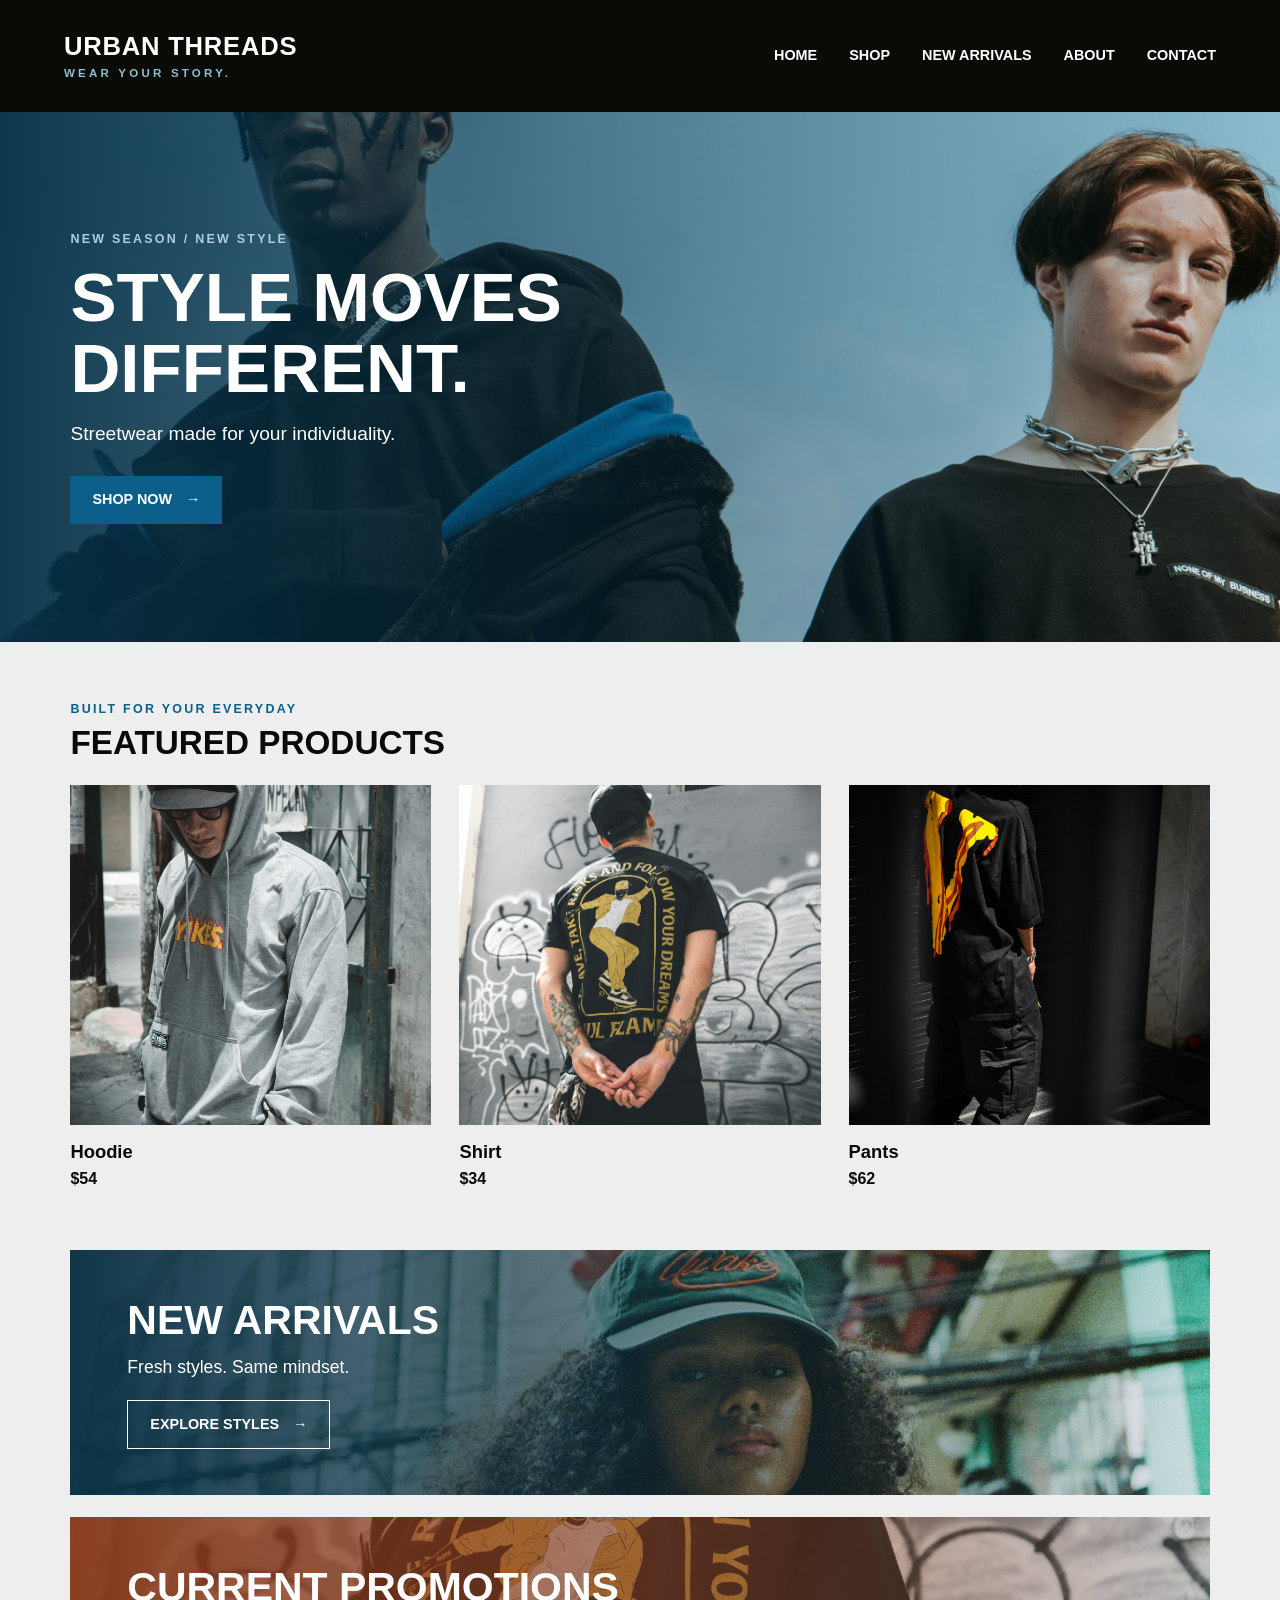
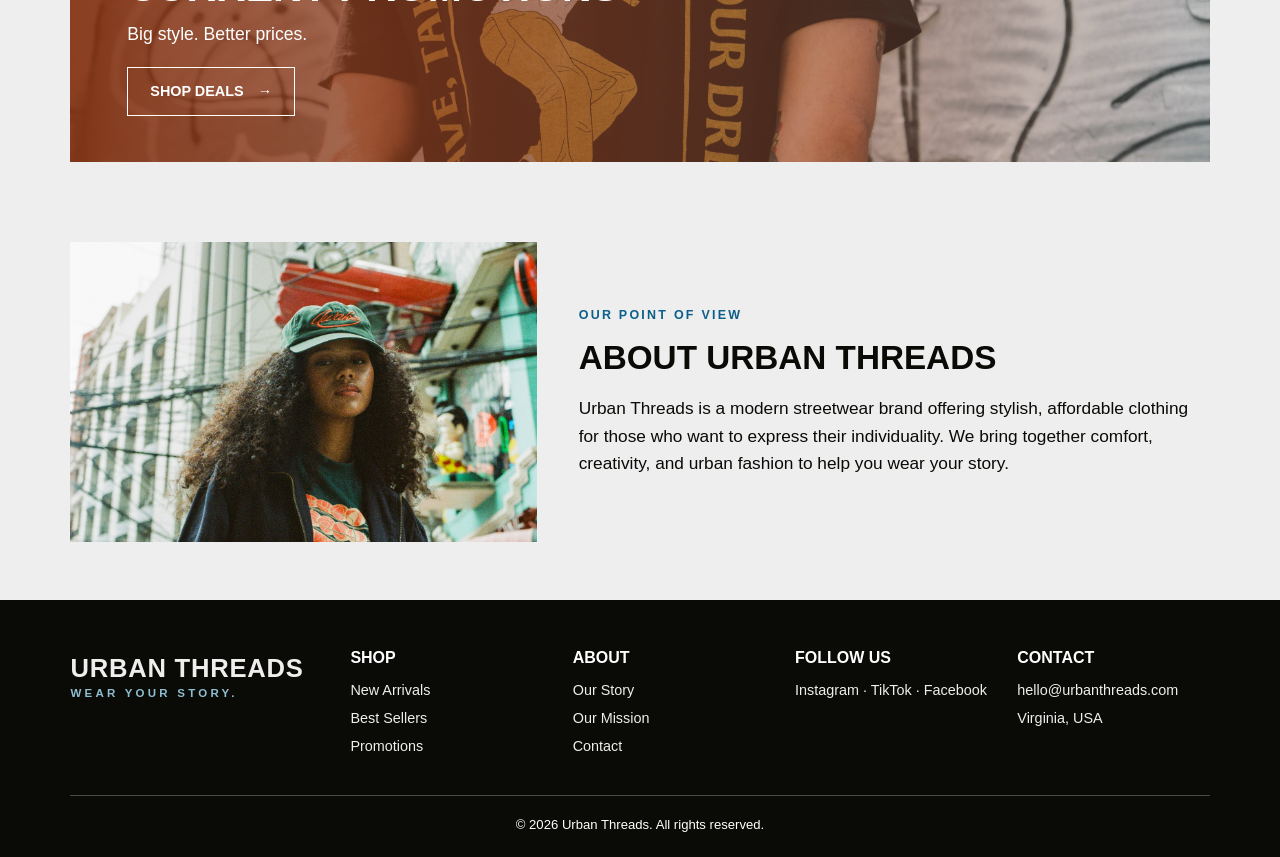
<file: index.html>
<!DOCTYPE html>
<html lang="en">
<head>
  <meta charset="UTF-8">
  <meta name="viewport" content="width=device-width, initial-scale=1.0">
  <title>Urban Threads | Wear Your Story</title>
  <meta name="description" content="Discover modern streetwear at Urban Threads. Shop comfortable styles that help you express your individuality.">
  <link rel="stylesheet" href="css/style.css">
</head>
<body>
  <header class="site-header">
    <a class="brand" href="index.html" aria-label="Urban Threads home">
      <span class="brand-name">URBAN THREADS</span>
      <span class="tagline">WEAR YOUR STORY.</span>
    </a>
    <nav class="main-nav" aria-label="Main navigation">
      <a href="#home">Home</a>
      <a href="shop.html">Shop</a>
      <a href="#new-arrivals">New Arrivals</a>
      <a href="#about">About</a>
      <a href="#contact">Contact</a>
    </nav>
  </header>

  <main>
    <section class="hero" id="home" aria-labelledby="hero-title">
      <img class="hero-image" src="images/hero.jpg" alt="Streetwear models wearing dark urban clothing">
      <div class="hero-shade"></div>
      <div class="hero-content">
        <p class="eyebrow">New season / new style</p>
        <h1 id="hero-title">Style Moves Different.</h1>
        <p>Streetwear made for your individuality.</p>
        <a class="button button-primary" href="#featured">Shop Now <span aria-hidden="true">→</span></a>
      </div>
    </section>

    <section class="section featured" id="featured" aria-labelledby="featured-title">
      <div class="section-heading">
        <p class="eyebrow">Built for your everyday</p>
        <h2 id="featured-title">Featured Products</h2>
      </div>
      <div class="product-grid">
        <article class="product-card">
          <img src="images/hoodie.jpg" alt="Model wearing a gray streetwear hoodie">
          <h3>Hoodie</h3>
          <p class="price">$54</p>
        </article>
        <article class="product-card">
          <img src="images/tshirt.jpg" alt="Model wearing a graphic streetwear shirt">
          <h3>Shirt</h3>
          <p class="price">$34</p>
        </article>
        <article class="product-card">
          <img src="images/cargo-pants.jpg" alt="Model wearing dark streetwear cargo pants">
          <h3>Pants</h3>
          <p class="price">$62</p>
        </article>
      </div>
    </section>

    <section class="promo-banner arrivals" id="new-arrivals" aria-labelledby="arrivals-title">
      <img src="images/about-urban-threads.jpg" alt="" aria-hidden="true">
      <div class="promo-shade"></div>
      <div class="promo-content">
        <h2 id="arrivals-title">New Arrivals</h2>
        <p>Fresh styles. Same mindset.</p>
        <a class="button button-outline" href="#featured">Explore Styles <span aria-hidden="true">→</span></a>
      </div>
    </section>

    <section class="promo-banner promotions" id="promotions" aria-labelledby="promotions-title">
      <img src="images/tshirt.jpg" alt="" aria-hidden="true">
      <div class="promo-shade"></div>
      <div class="promo-content">
        <h2 id="promotions-title">Current Promotions</h2>
        <p>Big style. Better prices.</p>
        <a class="button button-outline" href="#featured">Shop Deals <span aria-hidden="true">→</span></a>
      </div>
    </section>

    <section class="section about" id="about" aria-labelledby="about-title">
      <img src="images/about-urban-threads.jpg" alt="Streetwear model standing on a city street">
      <div class="about-copy">
        <p class="eyebrow">Our point of view</p>
        <h2 id="about-title">About Urban Threads</h2>
        <p>Urban Threads is a modern streetwear brand offering stylish, affordable clothing for those who want to express their individuality. We bring together comfort, creativity, and urban fashion to help you wear your story.</p>
      </div>
    </section>
  </main>

  <footer class="site-footer" id="contact">
    <div class="footer-grid">
      <div class="footer-brand">
        <a class="brand" href="#home">
          <span class="brand-name">URBAN THREADS</span>
          <span class="tagline">WEAR YOUR STORY.</span>
        </a>
      </div>
      <div>
        <h2>Shop</h2>
        <a href="#new-arrivals">New Arrivals</a>
        <a href="#featured">Best Sellers</a>
        <a href="#promotions">Promotions</a>
      </div>
      <div>
        <h2>About</h2>
        <a href="#about">Our Story</a>
        <a href="#about">Our Mission</a>
        <a href="#contact">Contact</a>
      </div>
      <div>
        <h2>Follow Us</h2>
        <p>Instagram · TikTok · Facebook</p>
      </div>
      <div>
        <h2>Contact</h2>
        <a href="mailto:hello@urbanthreads.com">hello@urbanthreads.com</a>
        <p>Virginia, USA</p>
      </div>
    </div>
    <p class="copyright">© 2026 Urban Threads. All rights reserved.</p>
  </footer>
</body>
</html>
</file>
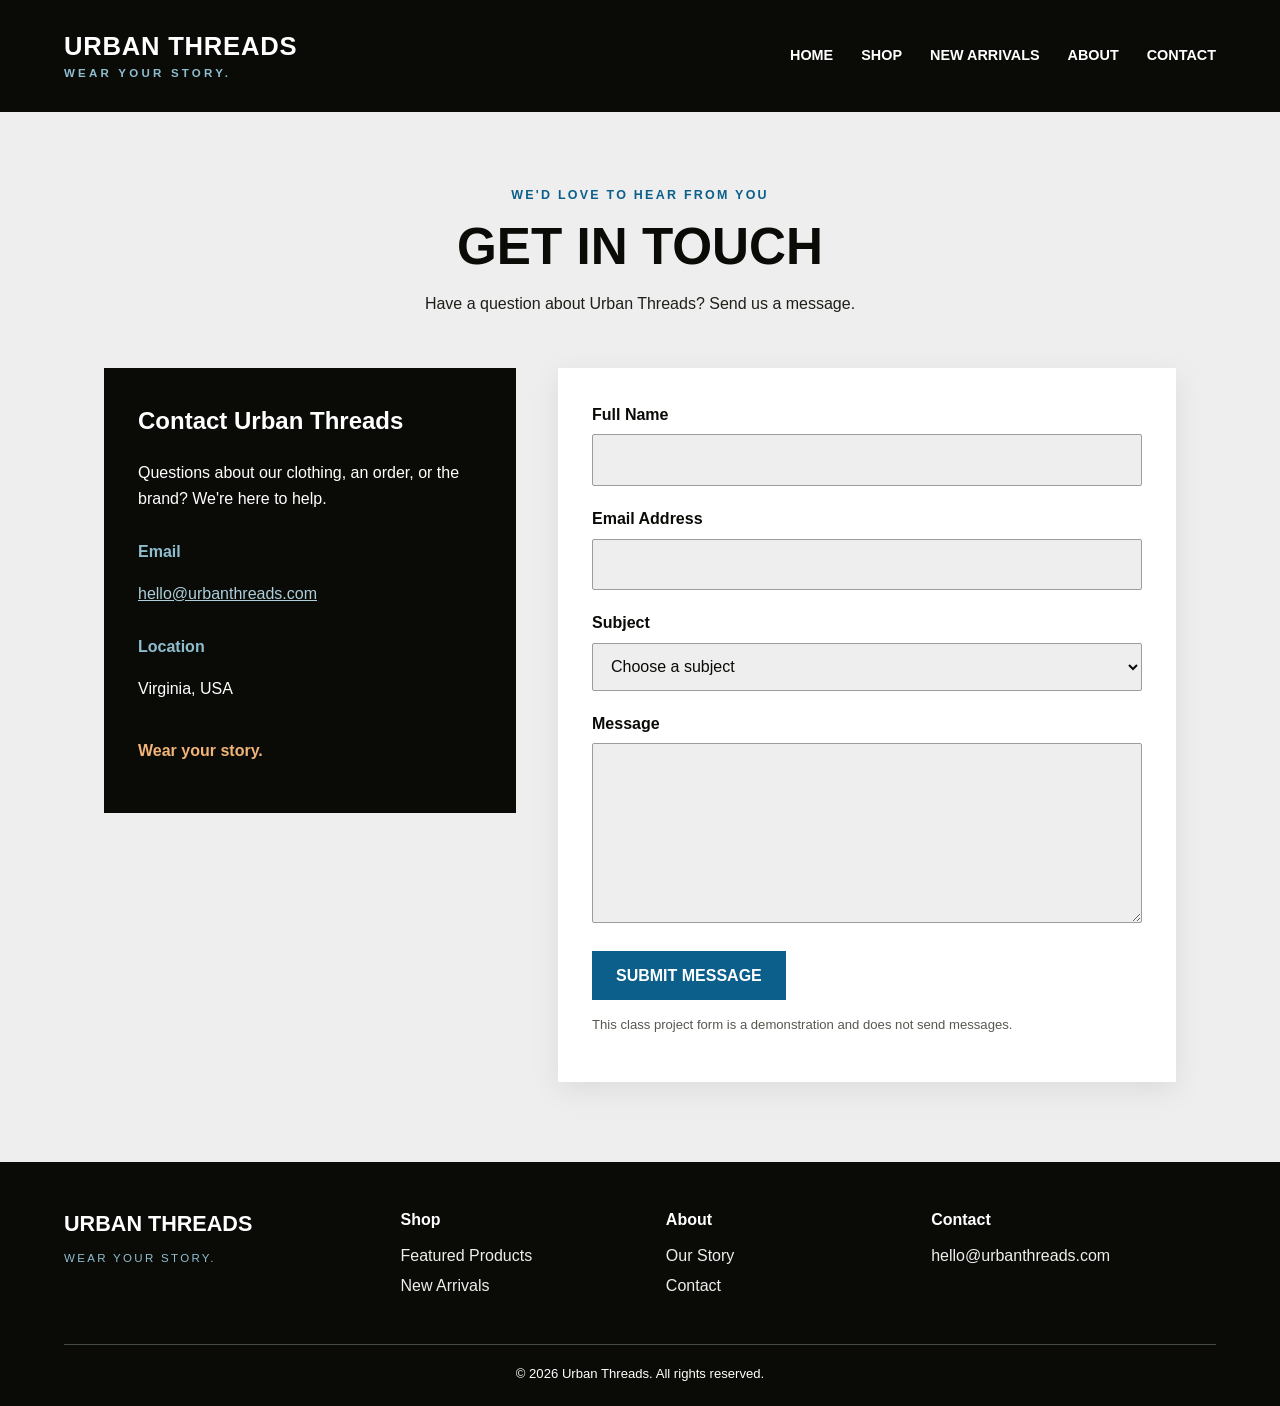
<file: contact.html>
<!DOCTYPE html>
<html lang="en">
<head>
  <meta charset="UTF-8">
  <meta name="viewport" content="width=device-width, initial-scale=1.0">
  <title>Contact Us | Urban Threads</title>
  <link rel="stylesheet" href="css/contact.css">
</head>
<body>
  <header class="site-header">
    <a class="brand" href="index.html">
      <span class="brand-name">URBAN THREADS</span>
      <span class="tagline">WEAR YOUR STORY.</span>
    </a>
    <nav aria-label="Main navigation">
      <a href="index.html">Home</a>
      <a href="index.html#featured">Shop</a>
      <a href="index.html#new-arrivals">New Arrivals</a>
      <a href="index.html#about">About</a>
      <a href="contact.html" aria-current="page">Contact</a>
    </nav>
  </header>

  <main>
    <section class="intro">
      <p class="eyebrow">WE'D LOVE TO HEAR FROM YOU</p>
      <h1>Get in Touch</h1>
      <p>Have a question about Urban Threads? Send us a message.</p>
    </section>

    <div class="contact-layout">
      <aside class="contact-info">
        <h2>Contact Urban Threads</h2>
        <p>Questions about our clothing, an order, or the brand? We're here to help.</p>
        <h3>Email</h3>
        <p><a href="mailto:hello@urbanthreads.com">hello@urbanthreads.com</a></p>
        <h3>Location</h3>
        <p>Virginia, USA</p>
        <p class="signoff">Wear your story.</p>
      </aside>

      <form class="contact-form" action="#" method="post">
        <div class="form-field">
          <label for="name">Full Name</label>
          <input type="text" id="name" name="name" autocomplete="name" required>
        </div>
        <div class="form-field">
          <label for="email">Email Address</label>
          <input type="email" id="email" name="email" autocomplete="email" required>
        </div>
        <div class="form-field">
          <label for="subject">Subject</label>
          <select id="subject" name="subject" required>
            <option value="">Choose a subject</option>
            <option value="product">Product question</option>
            <option value="order">Order question</option>
            <option value="general">General question</option>
          </select>
        </div>
        <div class="form-field">
          <label for="message">Message</label>
          <textarea id="message" name="message" rows="6" required></textarea>
        </div>
        <button type="submit">Submit Message</button>
        <p class="form-note">This class project form is a demonstration and does not send messages.</p>
      </form>
    </div>
  </main>

  <footer>
    <div class="footer-brand">
      <strong>URBAN THREADS</strong>
      <span>WEAR YOUR STORY.</span>
    </div>
    <div><h2>Shop</h2><a href="index.html#featured">Featured Products</a><a href="index.html#new-arrivals">New Arrivals</a></div>
    <div><h2>About</h2><a href="index.html#about">Our Story</a><a href="contact.html">Contact</a></div>
    <div><h2>Contact</h2><a href="mailto:hello@urbanthreads.com">hello@urbanthreads.com</a></div>
    <p class="copyright">© 2026 Urban Threads. All rights reserved.</p>
  </footer>
</body>
</html>
</file>
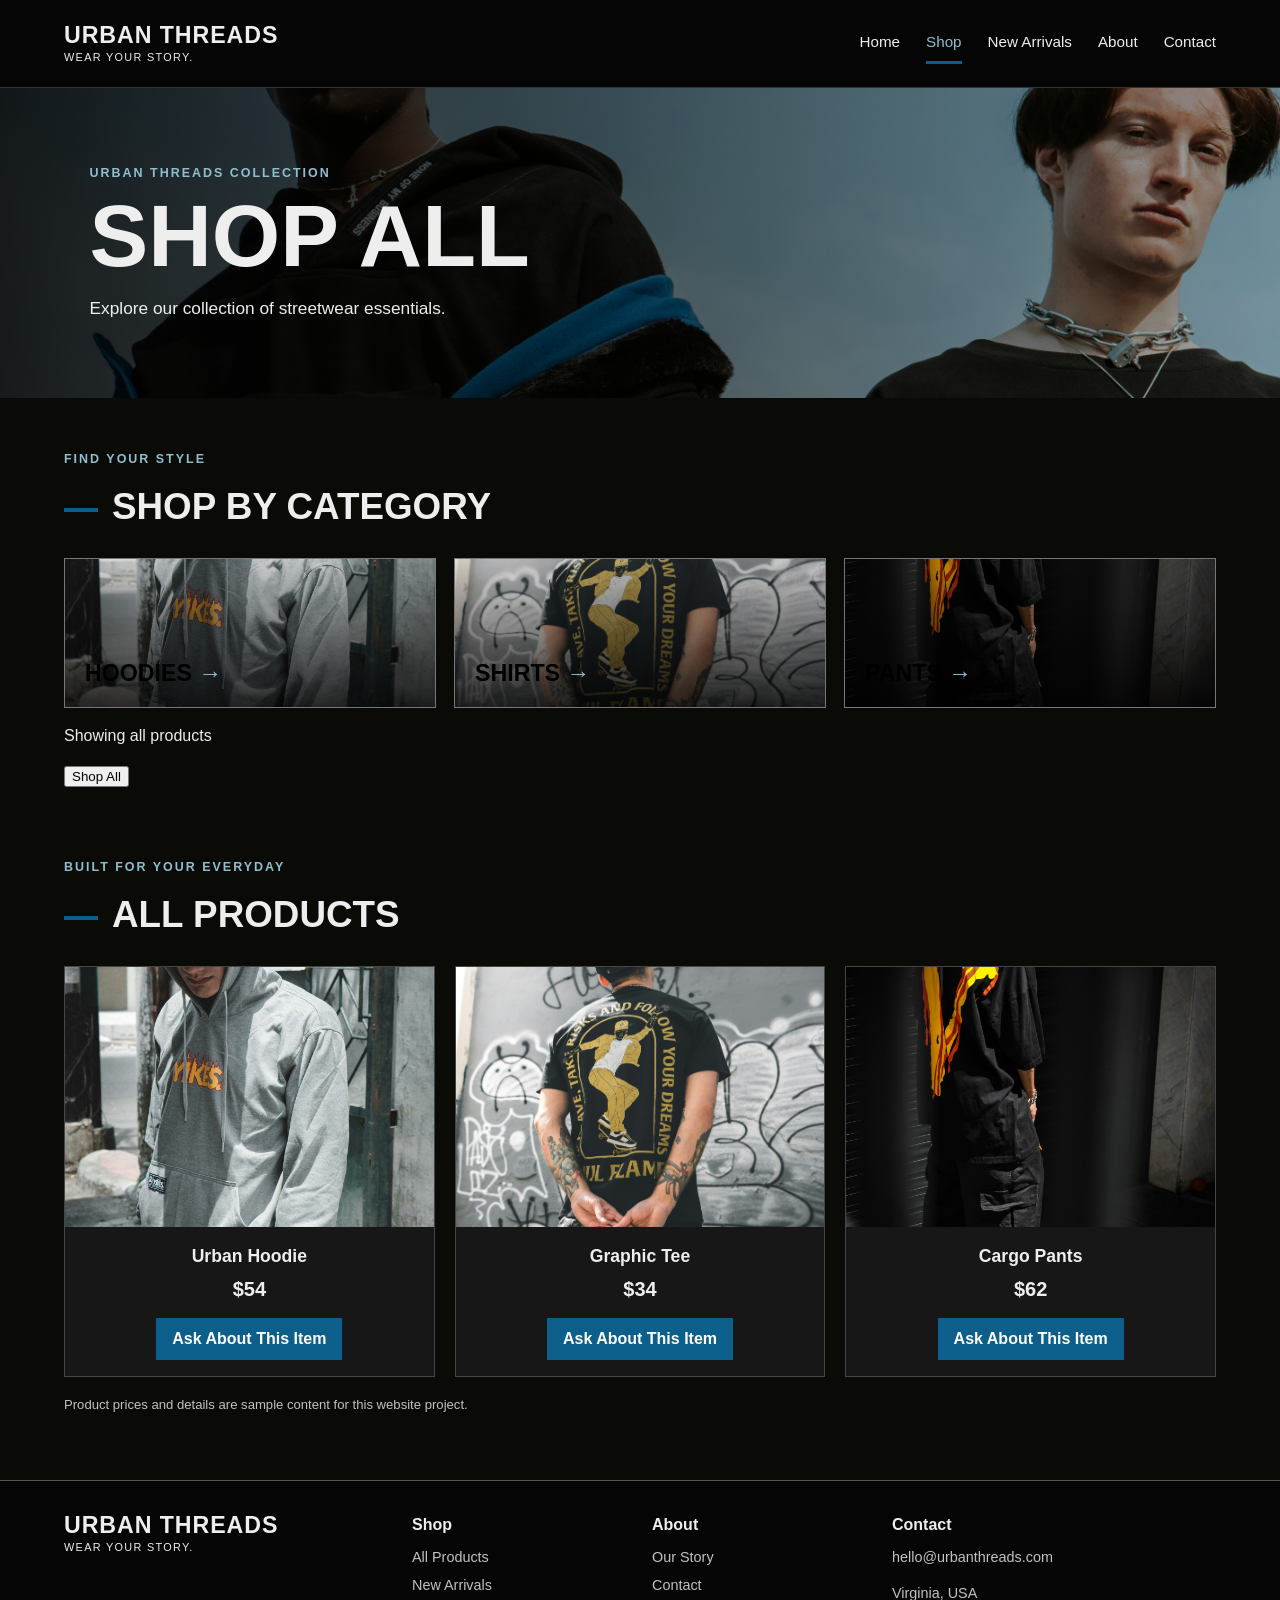
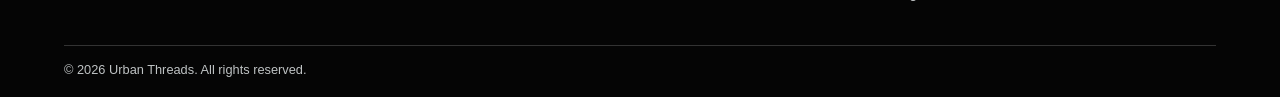
<file: shop.html>
<!DOCTYPE html>
<html lang="en">
<head>
  <meta charset="UTF-8">
  <meta name="viewport" content="width=device-width, initial-scale=1.0">
  <meta name="description" content="Shop streetwear essentials at Urban Threads. Wear your story.">
  <title>Shop All | Urban Threads</title>
  <link rel="stylesheet" href="css/shop.css">
</head>
<body>
  <header class="site-header">
    <a class="brand" href="index.html" aria-label="Urban Threads home">
      <span class="brand-name">URBAN THREADS</span>
      <span class="tagline">WEAR YOUR STORY.</span>
    </a>
    <nav class="main-nav" aria-label="Main navigation">
      <a href="index.html">Home</a>
      <a href="shop.html" aria-current="page">Shop</a>
      <a href="index.html#new-arrivals">New Arrivals</a>
      <a href="index.html#about">About</a>
      <a href="contact.html">Contact</a>
    </nav>
  </header>

  <main>
    <section class="shop-hero" aria-labelledby="shop-title">
      <div class="hero-content">
        <p class="eyebrow">URBAN THREADS COLLECTION</p>
        <h1 id="shop-title">SHOP ALL</h1>
        <p>Explore our collection of streetwear essentials.</p>
      </div>
    </section>

    <section class="categories section" aria-labelledby="category-title">
      <div class="section-heading">
        <p class="eyebrow">Find your style</p>
        <h2 id="category-title">Shop by Category</h2>
      </div>
      <div class="category-grid" aria-label="Filter products by category">
        <button class="category-card category-hoodies" type="button" data-filter="hoodies" aria-pressed="false"><span>Hoodies <b aria-hidden="true">→</b></span></button>
        <button class="category-card category-shirts" type="button" data-filter="shirts" aria-pressed="false"><span>Shirts <b aria-hidden="true">→</b></span></button>
        <button class="category-card category-pants" type="button" data-filter="pants" aria-pressed="false"><span>Pants <b aria-hidden="true">→</b></span></button>
      </div>
      <div class="filter-toolbar">
        <p id="filter-status" aria-live="polite">Showing all products</p>
        <button class="clear-filter" type="button" data-filter="all" aria-pressed="true">Shop All</button>
      </div>
    </section>

    <section class="products section" aria-labelledby="products-title">
      <div class="section-heading">
        <p class="eyebrow">Built for your everyday</p>
        <h2 id="products-title">All Products</h2>
      </div>
      <div class="product-grid">
        <article class="product-card" id="hoodies" data-category="hoodies">
          <img src="images/hoodie.jpg" alt="Gray streetwear hoodie">
          <div class="product-info">
            <h3>Urban Hoodie</h3>
            <p class="price">$54</p>
            <a class="product-link" href="contact.html">Ask About This Item</a>
          </div>
        </article>
        <article class="product-card" id="shirts" data-category="shirts">
          <img src="images/tshirt.jpg" alt="Graphic streetwear T-shirt">
          <div class="product-info">
            <h3>Graphic Tee</h3>
            <p class="price">$34</p>
            <a class="product-link" href="contact.html">Ask About This Item</a>
          </div>
        </article>
        <article class="product-card" id="pants" data-category="pants">
          <img src="images/cargo-pants.jpg" alt="Dark streetwear cargo pants">
          <div class="product-info">
            <h3>Cargo Pants</h3>
            <p class="price">$62</p>
            <a class="product-link" href="contact.html">Ask About This Item</a>
          </div>
        </article>
      </div>
      <p class="shop-note">Product prices and details are sample content for this website project.</p>
    </section>
  </main>

  <footer class="site-footer">
    <div class="footer-grid">
      <div class="footer-brand">
        <a class="brand" href="index.html">
          <span class="brand-name">URBAN THREADS</span>
          <span class="tagline">WEAR YOUR STORY.</span>
        </a>
      </div>
      <div>
        <h2>Shop</h2>
        <a href="shop.html">All Products</a>
        <a href="index.html#new-arrivals">New Arrivals</a>
      </div>
      <div>
        <h2>About</h2>
        <a href="index.html#about">Our Story</a>
        <a href="contact.html">Contact</a>
      </div>
      <div>
        <h2>Contact</h2>
        <a href="mailto:hello@urbanthreads.com">hello@urbanthreads.com</a>
        <p>Virginia, USA</p>
      </div>
    </div>
    <p class="copyright">© 2026 Urban Threads. All rights reserved.</p>
  </footer>

  <script>
    const filterButtons = document.querySelectorAll("[data-filter]");
    const productCards = document.querySelectorAll(".product-card[data-category]");
    const filterStatus = document.getElementById("filter-status");

    filterButtons.forEach((button) => {
      button.addEventListener("click", () => {
        const selectedCategory = button.dataset.filter;
        let visibleCount = 0;

        productCards.forEach((card) => {
          const shouldShow = selectedCategory === "all" ||
            card.dataset.category === selectedCategory;
          card.hidden = !shouldShow;
          if (shouldShow) visibleCount += 1;
        });

        filterButtons.forEach((item) => {
          item.setAttribute("aria-pressed", String(item === button));
        });

        filterStatus.textContent = selectedCategory === "all"
          ? "Showing all products"
          : `Showing ${visibleCount} ${selectedCategory}`;
      });
    });
  </script>
</body>
</html>
</file>
<file: css/style.css>
/* Urban Threads homepage — layout and positioning */
:root {
  --black: #0A0B07;
  --soft-black: #1E1F19;
  --sky-blue: #8FBED0;
  --light-blue: #ADCEDA;
  --deep-blue: #0C5F8A;
  --orange: #CD5F2F;
  --peach: #F1B478;
  --off-white: #EDEEED;
  --white: #FFFFFF;
}

* {
  box-sizing: border-box;
}

html {
  scroll-behavior: smooth;
}

body {
  margin: 0;
  background: var(--off-white);
  color: var(--black);
  font-family: Arial, Helvetica, sans-serif;
  line-height: 1.6;
}

img {
  display: block;
  max-width: 100%;
}

a {
  color: inherit;
}

.site-header {
  min-height: 112px;
  padding: 22px 5%;
  background: var(--black);
  color: var(--white);
  display: flex;
  align-items: center;
  justify-content: space-between;
  gap: 28px;
}

.brand {
  display: inline-flex;
  flex-direction: column;
  text-decoration: none;
  line-height: 1.2;
  flex-shrink: 0;
}

.brand-name {
  font-size: 1.6rem;
  font-weight: 800;
  letter-spacing: 0.03em;
}

.tagline {
  margin-top: 5px;
  color: var(--sky-blue);
  font-size: 0.72rem;
  font-weight: 700;
  letter-spacing: 0.28em;
}

.main-nav {
  display: flex;
  align-items: center;
  justify-content: flex-end;
  flex-wrap: wrap;
  gap: clamp(14px, 2.5vw, 36px);
}

.main-nav a {
  padding: 8px 0;
  color: var(--white);
  font-size: 0.9rem;
  font-weight: 700;
  text-decoration: none;
  text-transform: uppercase;
}

.main-nav a:hover,
.main-nav a:focus {
  color: var(--sky-blue);
}

.hero {
  position: relative;
  min-height: 530px;
  display: flex;
  align-items: center;
  overflow: hidden;
  background: var(--deep-blue);
  color: var(--white);
}

.hero-image,
.hero-shade {
  position: absolute;
  inset: 0;
  width: 100%;
  height: 100%;
}

.hero-image {
  object-fit: cover;
  object-position: center 42%;
}

.hero-shade {
  background: linear-gradient(90deg, rgba(6, 48, 70, 0.94), rgba(6, 48, 70, 0.45) 48%, rgba(6, 48, 70, 0.03));
}

.hero-content {
  position: relative;
  z-index: 1;
  width: min(620px, 55%);
  margin-left: 5.5%;
  padding: 64px 0;
}

.eyebrow {
  margin: 0 0 12px;
  color: var(--deep-blue);
  font-size: 0.78rem;
  font-weight: 800;
  letter-spacing: 0.18em;
  text-transform: uppercase;
}

.hero .eyebrow {
  color: var(--light-blue);
}

.hero h1 {
  max-width: 650px;
  margin: 0 0 16px;
  font-size: clamp(2.7rem, 5.4vw, 5.3rem);
  line-height: 1.02;
  text-transform: uppercase;
}

.hero-content > p:not(.eyebrow) {
  max-width: 390px;
  margin: 0 0 26px;
  font-size: 1.2rem;
}

.button {
  min-height: 48px;
  padding: 12px 22px;
  display: inline-flex;
  align-items: center;
  justify-content: center;
  gap: 14px;
  font-size: 0.9rem;
  font-weight: 800;
  text-decoration: none;
  text-transform: uppercase;
}

.button-primary {
  background: var(--deep-blue);
  color: var(--white);
}

.button-primary:hover,
.button-primary:focus {
  background: var(--black);
}

.section {
  padding: 58px 5.5%;
}

.section-heading {
  margin-bottom: 22px;
}

.section-heading .eyebrow {
  margin-bottom: 3px;
}

h2 {
  margin: 0;
  font-size: clamp(1.6rem, 2.6vw, 2.2rem);
  line-height: 1.2;
  text-transform: uppercase;
}

.product-grid {
  display: grid;
  grid-template-columns: repeat(3, minmax(0, 1fr));
  gap: 28px;
}

.product-card img {
  width: 100%;
  height: 340px;
  object-fit: cover;
  background: var(--light-blue);
}

.product-card h3 {
  margin: 12px 0 0;
  font-size: 1.15rem;
}

.product-card .price {
  margin: 0;
  font-weight: 700;
}

.promo-banner {
  position: relative;
  min-height: 245px;
  margin: 0 5.5% 22px;
  display: flex;
  align-items: center;
  overflow: hidden;
  color: var(--white);
  background: var(--deep-blue);
}

.promo-banner > img,
.promo-shade {
  position: absolute;
  inset: 0;
  width: 100%;
  height: 100%;
}

.promo-banner > img {
  object-fit: cover;
  object-position: center 45%;
}

.promo-shade {
  background: linear-gradient(90deg, rgba(6, 46, 67, 0.96), rgba(6, 46, 67, 0.48) 55%, rgba(6, 46, 67, 0.05));
}

.promotions .promo-shade {
  background: linear-gradient(90deg, rgba(130, 49, 17, 0.92), rgba(130, 49, 17, 0.5) 55%, rgba(10, 11, 7, 0.12));
}

.promo-content {
  position: relative;
  z-index: 1;
  padding: 36px 5%;
}

.promo-content h2 {
  font-size: clamp(1.8rem, 3.2vw, 2.6rem);
}

.promo-content p {
  margin: 8px 0 18px;
  font-size: 1.1rem;
}

.button-outline {
  border: 1px solid var(--white);
  color: var(--white);
  background: transparent;
}

.button-outline:hover,
.button-outline:focus {
  color: var(--black);
  background: var(--white);
}

.about {
  display: grid;
  grid-template-columns: minmax(250px, 0.85fr) 1.15fr;
  align-items: center;
  gap: 42px;
}

.about > img {
  width: 100%;
  height: 300px;
  object-fit: cover;
}

.about-copy p:last-child {
  max-width: 700px;
  margin-bottom: 0;
  font-size: 1.08rem;
}

.site-footer {
  padding: 48px 5.5% 22px;
  background: var(--black);
  color: var(--white);
}

.footer-grid {
  display: grid;
  grid-template-columns: 1.3fr repeat(4, 1fr);
  gap: 30px;
  padding-bottom: 32px;
}

.footer-grid h2 {
  margin: 0 0 12px;
  font-size: 1rem;
}

.footer-grid a,
.footer-grid p {
  display: block;
  margin: 5px 0;
  color: var(--off-white);
  font-size: 0.9rem;
  overflow-wrap: anywhere;
  text-decoration: none;
}

.footer-grid a:hover,
.footer-grid a:focus {
  color: var(--sky-blue);
}

.copyright {
  margin: 0;
  padding-top: 18px;
  border-top: 1px solid #444A45;
  text-align: center;
  font-size: 0.82rem;
}

/* Tablet layout */
@media (max-width: 900px) {
  .site-header {
    align-items: flex-start;
    flex-direction: column;
  }

  .main-nav {
    justify-content: flex-start;
  }

  .hero {
    min-height: 470px;
  }

  .hero-content {
    width: min(620px, 75%);
  }

  .product-card img {
    height: 270px;
  }

  .footer-grid {
    grid-template-columns: repeat(3, minmax(0, 1fr));
  }
}

/* Mobile layout */
@media (max-width: 600px) {
  .site-header {
    padding: 18px 5%;
    gap: 16px;
  }

  .brand-name {
    font-size: 1.35rem;
  }

  .main-nav {
    gap: 8px 16px;
  }

  .main-nav a {
    font-size: 0.76rem;
  }

  .hero {
    min-height: 570px;
    align-items: flex-end;
  }

  .hero-image {
    object-position: 58% center;
  }

  .hero-shade {
    background: linear-gradient(0deg, rgba(6, 48, 70, 0.96), rgba(6, 48, 70, 0.25) 85%);
  }

  .hero-content {
    width: 100%;
    margin: 0;
    padding: 42px 6%;
  }

  .hero h1 {
    font-size: clamp(2.5rem, 12vw, 4rem);
  }

  .section {
    padding: 42px 5%;
  }

  .product-grid {
    grid-template-columns: 1fr;
    gap: 28px;
  }

  .product-card img {
    height: 360px;
  }

  .promo-banner {
    min-height: 230px;
    margin: 0 5% 16px;
  }

  .promo-content {
    padding: 28px 6%;
  }

  .about {
    grid-template-columns: 1fr;
    gap: 24px;
  }

  .about > img {
    height: 300px;
  }

  .footer-grid {
    grid-template-columns: repeat(2, minmax(0, 1fr));
    gap: 25px 18px;
  }

  .footer-brand {
    grid-column: 1 / -1;
  }
}
</file>
<file: css/contact.css>
/* Urban Threads contact page */
:root {
  --black: #0A0B07;
  --soft-black: #1E1F19;
  --sky-blue: #8FBED0;
  --light-blue: #ADCEDA;
  --deep-blue: #0C5F8A;
  --orange: #CD5F2F;
  --peach: #F1B478;
  --off-white: #EDEEED;
  --white: #FFFFFF;
}
* { box-sizing: border-box; }
body {
  margin: 0;
  background: var(--off-white);
  color: var(--black);
  font-family: Arial, Helvetica, sans-serif;
  line-height: 1.6;
}
a { color: inherit; }
.site-header {
  min-height: 112px;
  padding: 22px 5%;
  display: flex;
  align-items: center;
  justify-content: space-between;
  gap: 25px;
  background: var(--black);
  color: var(--white);
}
.brand { display: flex; flex-direction: column; text-decoration: none; line-height: 1.2; }
.brand-name { font-size: 1.6rem; font-weight: 800; letter-spacing: .03em; }
.tagline { margin-top: 5px; color: var(--sky-blue); font-size: .72rem; font-weight: 700; letter-spacing: .28em; }
nav { display: flex; flex-wrap: wrap; gap: 12px 28px; }
nav a { color: var(--white); text-decoration: none; font-size: .9rem; font-weight: 700; text-transform: uppercase; }
nav a:hover, nav a:focus { color: var(--sky-blue); }
.intro { padding: 62px 5% 35px; text-align: center; }
.eyebrow { color: var(--deep-blue); font-size: .78rem; font-weight: 800; letter-spacing: .18em; }
h1 { margin: 5px 0 10px; font-size: clamp(2.3rem, 4vw, 3.5rem); line-height: 1.1; text-transform: uppercase; }
.intro p:last-child { color: var(--soft-black); }
.contact-layout {
  max-width: 1120px;
  margin: 0 auto 80px;
  padding: 0 24px;
  display: grid;
  grid-template-columns: .8fr 1.2fr;
  gap: 42px;
  align-items: start;
}
.contact-info { padding: 34px; background: var(--black); color: var(--white); }
.contact-info h2 { margin-top: 0; font-size: 1.5rem; }
.contact-info h3 { margin: 28px 0 4px; color: var(--sky-blue); font-size: 1rem; }
.contact-info a { color: var(--light-blue); }
.signoff { margin-top: 36px; color: var(--peach); font-weight: 700; }
.contact-form { padding: 34px; background: var(--white); box-shadow: 0 8px 28px rgba(10,11,7,.08); }
.form-field { margin-bottom: 20px; }
label { display: block; margin-bottom: 7px; font-weight: 700; }
input, select, textarea {
  width: 100%;
  min-height: 48px;
  padding: 12px 14px;
  border: 1px solid #9A9D98;
  border-radius: 2px;
  background: var(--off-white);
  color: var(--black);
  font: inherit;
}
textarea { min-height: 150px; resize: vertical; }
input:focus, select:focus, textarea:focus { outline: 3px solid var(--light-blue); border-color: var(--deep-blue); }
button {
  min-height: 48px;
  padding: 12px 24px;
  border: 0;
  background: var(--deep-blue);
  color: var(--white);
  font: inherit;
  font-weight: 800;
  text-transform: uppercase;
  cursor: pointer;
}
button:hover, button:focus { background: var(--black); }
.form-note { margin-top: 14px; color: #555950; font-size: .82rem; }
footer {
  padding: 45px 5% 22px;
  display: grid;
  grid-template-columns: 1.3fr 1fr 1fr 1.2fr;
  gap: 28px;
  background: var(--black);
  color: var(--white);
}
footer h2 { margin: 0 0 10px; font-size: 1rem; }
footer a { display: block; margin: 5px 0; color: var(--off-white); text-decoration: none; overflow-wrap: anywhere; }
footer a:hover, footer a:focus { color: var(--sky-blue); }
.footer-brand { display: flex; flex-direction: column; gap: 7px; }
.footer-brand strong { font-size: 1.35rem; }
.footer-brand span { color: var(--sky-blue); font-size: .72rem; letter-spacing: .2em; }
.copyright { grid-column: 1 / -1; margin: 12px 0 0; padding-top: 18px; border-top: 1px solid #444A45; text-align: center; font-size: .82rem; }
@media (max-width: 700px) {
  .site-header { align-items: flex-start; flex-direction: column; }
  nav { gap: 10px 16px; }
  nav a { font-size: .78rem; }
  .contact-layout { grid-template-columns: 1fr; gap: 22px; }
  .contact-info, .contact-form { padding: 25px; }
  footer { grid-template-columns: repeat(2, minmax(0, 1fr)); }
  .footer-brand { grid-column: 1 / -1; }
}
</file>
<file: css/shop.css>
/* Urban Threads Shop Page */
:root {
  --black: #0A0B07;
  --soft-black: #1E1F19;
  --blue: #8FBED0;
  --deep-blue: #0C5F8A;
  --off-white: #EDEEED;
  --white: #FFFFFF;
  --muted: #BFC3C4;
}

* { box-sizing: border-box; }
html { scroll-behavior: smooth; }
body {
  margin: 0;
  background: var(--black);
  color: var(--off-white);
  font-family: Arial, Helvetica, sans-serif;
  line-height: 1.5;
}
a { color: inherit; }
.site-header {
  min-height: 88px;
  padding: 16px 5%;
  display: flex;
  align-items: center;
  justify-content: space-between;
  gap: 24px;
  background: #050505;
  border-bottom: 1px solid #333;
}
.brand {
  display: flex;
  flex-direction: column;
  text-decoration: none;
  line-height: 1.05;
}
.brand-name { font-size: 1.45rem; font-weight: 900; letter-spacing: .04em; }
.tagline { margin-top: 5px; font-size: .68rem; letter-spacing: .12em; }
.main-nav { display: flex; flex-wrap: wrap; gap: 26px; }
.main-nav a { text-decoration: none; font-size: .95rem; padding: 8px 0; }
.main-nav a:hover, .main-nav a[aria-current="page"] {
  color: var(--blue);
  border-bottom: 3px solid var(--deep-blue);
}
.shop-hero {
  min-height: 310px;
  display: flex;
  align-items: center;
  padding: 54px 7%;
  background:
    linear-gradient(90deg, rgba(0,0,0,.88), rgba(0,0,0,.28)),
    url("../images/hero.jpg") center 42% / cover no-repeat,
    #252525;
}
.hero-content { max-width: 650px; }
.eyebrow {
  margin: 0 0 10px;
  color: var(--blue);
  font-size: .78rem;
  font-weight: 700;
  letter-spacing: .16em;
  text-transform: uppercase;
}
.shop-hero h1 { margin: 0; font-size: clamp(2.8rem, 7vw, 5.5rem); line-height: 1; font-weight: 900; }
.shop-hero p:last-child { margin: 16px 0 0; font-size: 1.08rem; }
.section { padding: 52px 5%; }
.section-heading { margin-bottom: 24px; }
.section-heading h2 { margin: 0; font-size: clamp(1.7rem, 3vw, 2.3rem); text-transform: uppercase; }
.section-heading h2::before {
  content: "";
  display: inline-block;
  width: 34px;
  height: 4px;
  margin: 0 14px 7px 0;
  background: var(--deep-blue);
}
.category-grid { display: grid; grid-template-columns: repeat(3, 1fr); gap: 18px; }
.category-card {
  min-height: 150px;
  display: flex;
  align-items: end;
  padding: 20px;
  text-decoration: none;
  border: 1px solid #777;
  background-color: #252525;
  background-position: center;
  background-size: cover;
  position: relative;
  isolation: isolate;
}
.category-card::before {
  content: "";
  position: absolute;
  inset: 0;
  background: linear-gradient(0deg, rgba(0,0,0,.82), rgba(0,0,0,.12));
  z-index: -1;
}
.category-card span { font-size: 1.45rem; font-weight: 900; text-transform: uppercase; }
.category-card b { color: var(--blue); }
.category-card:hover { outline: 2px solid var(--blue); }
.category-hoodies { background-image: url("../images/hoodie.jpg"); }
.category-shirts { background-image: url("../images/tshirt.jpg"); }
.category-pants { background-image: url("../images/cargo-pants.jpg"); }
.products { padding-top: 18px; }
.product-grid { display: grid; grid-template-columns: repeat(3, minmax(0, 1fr)); gap: 20px; }
.product-card { background: #171717; border: 1px solid #454545; }
.product-card img { display: block; width: 100%; height: 260px; object-fit: cover; background: #eee; }
.product-info { padding: 16px; text-align: center; }
.product-info h3 { margin: 0; font-size: 1.1rem; }
.price { margin: 5px 0 14px; font-size: 1.25rem; font-weight: 800; }
.product-link {
  display: inline-block;
  padding: 9px 16px;
  background: var(--deep-blue);
  color: var(--white);
  font-weight: 700;
  text-decoration: none;
}
.product-link:hover { background: #287eaa; }
.shop-note { color: var(--muted); font-size: .82rem; margin-top: 18px; }
.site-footer { padding: 32px 5% 18px; border-top: 1px solid #555; background: #050505; }
.footer-grid { display: grid; grid-template-columns: 1.5fr 1fr 1fr 1.5fr; gap: 24px; }
.footer-grid h2 { margin: 0 0 10px; font-size: 1rem; }
.footer-grid a:not(.brand) { display: block; margin: 6px 0; color: var(--muted); text-decoration: none; font-size: .9rem; }
.footer-grid a:hover { color: var(--blue); }
.footer-grid p { color: var(--muted); font-size: .9rem; }
.copyright { margin: 26px 0 0; padding-top: 14px; border-top: 1px solid #333; color: var(--muted); font-size: .8rem; }
@media (max-width: 760px) {
  .site-header { align-items: flex-start; flex-direction: column; }
  .main-nav { gap: 14px; }
  .category-grid { grid-template-columns: 1fr; }
  .category-card { min-height: 125px; }
  .product-grid { grid-template-columns: 1fr 1fr; }
  .product-card img { height: 210px; }
  .footer-grid { grid-template-columns: 1fr 1fr; }
}
@media (max-width: 460px) {
  .product-grid, .footer-grid { grid-template-columns: 1fr; }
  .shop-hero { min-height: 260px; padding: 40px 6%; }
}
</file>
